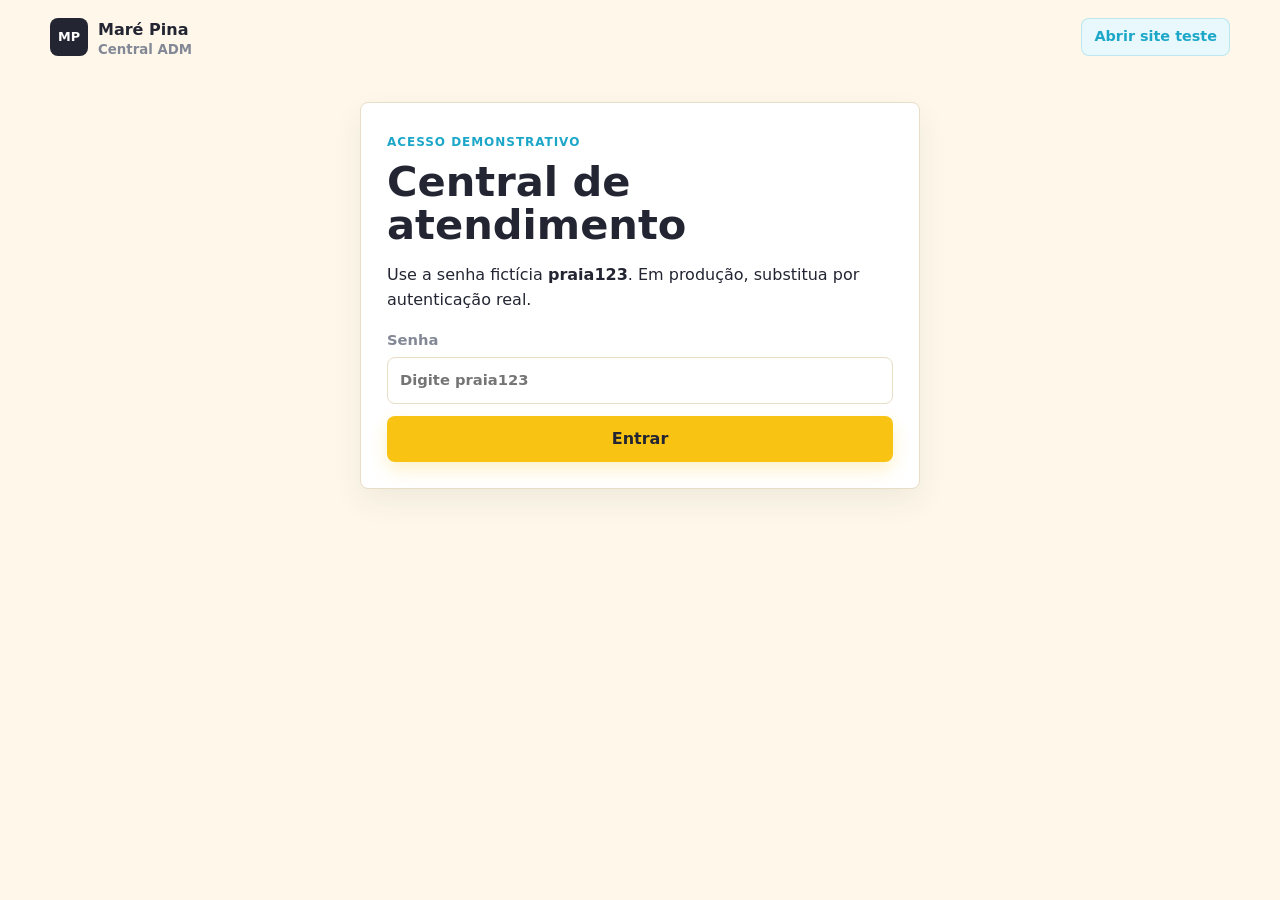
<file: admin.html>
<!DOCTYPE html>
<html lang="pt-BR">

<head>
  <meta charset="UTF-8" />
  <meta name="viewport" content="width=device-width, initial-scale=1.0" />
  <meta name="robots" content="noindex" />
  <title>Central ADM | Maré Pina Beach Bar</title>
  <link rel="icon" href="assets/icons/sun-wave.svg" type="image/svg+xml" />
  <link rel="stylesheet" href="style.css" />
  <script src="admin.js" defer></script>
</head>

<body class="admin-body">
  <main class="admin-shell">
    <header class="admin-header">
      <a class="brand" href="index.html">
        <span class="brand__icon">MP</span>
        <span><strong>Maré Pina</strong><small>Central ADM</small></span>
      </a>
      <a class="btn btn--light btn--small" href="index.html?mesa=08">Abrir site teste</a>
    </header>

    <section class="admin-card login-card" id="loginPanel">
      <span class="eyebrow">Acesso demonstrativo</span>

      <h1>Central de atendimento</h1>

      <p>Use a senha fictícia <strong>praia123</strong>. Em produção, substitua por autenticação real.</p>
      
      <form id="loginForm" class="cart-form">
        <label>Senha<input type="password" id="adminPassword" placeholder="Digite praia123" required /></label>
        <button class="btn btn--primary" type="submit">Entrar</button>
      </form>
    </section>

    <section class="admin-dashboard admin-hidden" id="dashboardPanel" aria-live="polite">
      <div class="admin-toolbar">
        <div>
          <span class="eyebrow">Painel vivo</span>
          <h1>Solicitações da praia</h1>
        </div>
        <div class="admin-actions">
          <button class="btn btn--light btn--small" id="refreshRequests" type="button">Atualizar</button>
          <button class="btn btn--primary btn--small" id="toggleSound" type="button" aria-pressed="false">Ativar som</button>
          <button class="btn btn--dark btn--small" id="clearCompleted" type="button">Limpar concluídos</button>
        </div>
      </div>

      <section class="admin-stats" id="adminStats" aria-label="Resumo do atendimento"></section>

      <nav class="admin-tabs" id="adminTabs" aria-label="Areas do painel ADM">
        <button class="admin-tab is-active" type="button" data-admin-tab="dashboard">Dashboard</button>
        <button class="admin-tab" type="button" data-admin-tab="mesas">Mesas ativas</button>
        <button class="admin-tab" type="button" data-admin-tab="solicitacoes">Solicitacoes</button>
        <button class="admin-tab" type="button" data-admin-tab="pedidos">Pedidos</button>
        <button class="admin-tab" type="button" data-admin-tab="historico">Historico</button>
        <button class="admin-tab" type="button" data-admin-tab="cardapio">Cardapio</button>
        <button class="admin-tab" type="button" data-admin-tab="configuracoes">Configuracoes</button>
      </nav>

      <section class="admin-card admin-panel is-active" data-admin-panel="dashboard">
        <div class="request-center__header">
          <div>
            <span class="eyebrow">Operacao do dia</span>
            <h2>Resumo operacional</h2>
          </div>
          <span>Dados locais deste navegador</span>
        </div>
        <div class="daily-report" id="dailyReport"></div>
      </section>

      <section class="admin-card table-center admin-panel" data-admin-panel="mesas">
        <div class="request-center__header">
          <div>
            <span class="eyebrow">Mesas ativas</span>
            <h2>Atendimentos em aberto</h2>
          </div>
          <span id="activeTablesCount">0 mesas</span>
        </div>
        <div class="admin-tables" id="activeTables"></div>
      </section>

      <section class="admin-card request-center admin-panel" data-admin-panel="solicitacoes">
        <div class="request-center__header">
          <div>
            <span class="eyebrow">Fila</span>
            <h2>Pedidos e chamados</h2>
          </div>
          <span id="lastUpdateText">Atualizado agora</span>
        </div>
        <div class="request-filters" id="requestFilters" aria-label="Filtros de solicitações">
          <button class="filter-btn is-active" type="button" data-filter="todos">Todos</button>
          <button class="filter-btn" type="button" data-filter="pedido">Pedidos</button>
          <button class="filter-btn" type="button" data-filter="garcom">Garçom</button>
          <button class="filter-btn" type="button" data-filter="conta">Conta</button>
          <button class="filter-btn" type="button" data-filter="gelo">Gelo</button>
          <button class="filter-btn" type="button" data-filter="limpeza">Limpeza</button>
          <button class="filter-btn" type="button" data-filter="atendimento">Atendimento</button>
          <button class="filter-btn" type="button" data-filter="em_atendimento">Em atendimento</button>
          <button class="filter-btn" type="button" data-filter="preparando">Preparando</button>
          <button class="filter-btn" type="button" data-filter="concluido">Concluídos</button>
          <button class="filter-btn" type="button" data-filter="cancelado">Cancelados</button>
        </div>
        <div class="admin-requests" id="adminRequests"></div>
      </section>

      <section class="admin-card request-center admin-panel" data-admin-panel="pedidos">
        <div class="request-center__header">
          <div>
            <span class="eyebrow">Pedidos</span>
            <h2>Pedidos da cozinha/bar</h2>
          </div>
          <span>Itens enviados pelo cardapio</span>
        </div>
        <div class="admin-requests" id="adminOrders"></div>
      </section>

      <section class="admin-card table-center admin-panel" data-admin-panel="historico">
        <div class="request-center__header">
          <div>
            <span class="eyebrow">Historico</span>
            <h2>Mesas finalizadas</h2>
          </div>
          <span id="closedTablesCount">0 mesas</span>
        </div>
        <div class="history-filters">
          <button class="filter-btn is-active" type="button" data-history-filter="hoje">Hoje</button>
          <button class="filter-btn" type="button" data-history-filter="todas">Todas</button>
          <label>Por mesa<input type="search" id="historyTableSearch" placeholder="Ex.: 08" /></label>
          <label>Por responsavel<input type="search" id="historyCustomerSearch" placeholder="Ex.: Rodolfo" /></label>
        </div>
        <div class="admin-tables" id="closedTables"></div>
      </section>

      <details class="admin-card admin-config admin-panel" data-admin-panel="cardapio">
        <summary>Configurações e cardápio</summary>
        <div class="admin-config__grid">
          <form id="settingsForm" class="cart-form">
            <h2>Dados rápidos</h2>
            <label>WhatsApp do restaurante<input type="tel" id="settingsWhatsapp" placeholder="5581999999999"
                required /></label>
            <label>Horário de funcionamento<input type="text" id="settingsHours" placeholder="Sáb a Qua • 7h às 17h30"
                required /></label>
            <label>Link do Google Maps<input type="url" id="settingsMaps" placeholder="https://www.google.com/maps/..."
                required /></label>
            <button class="btn btn--primary" type="submit">Salvar configurações</button>
          </form>

          <form id="productForm" class="cart-form">
            <h2>Novo item</h2>
            <label>Nome<input type="text" id="productName" placeholder="Ex.: Caldinho" required /></label>
            <label>Categoria<select id="productCategory" required></select></label>
            <label>Preço em reais<input type="number" id="productPrice" step="0.01" min="0" placeholder="29.90"
                required /></label>
            <label>Descrição<textarea id="productDescription" rows="3" placeholder="Descrição curta"
                required></textarea></label>
            <label>Imagem<select id="productImage"></select></label>
            <button class="btn btn--primary" type="submit">Adicionar produto</button>
          </form>
        </div>

        <div class="admin-menu-editor">
          <div class="admin-actions">
            <button class="btn btn--dark btn--small" id="saveProducts" type="button">Salvar cardápio</button>
            <button class="btn btn--light btn--small" id="resetProducts" type="button">Restaurar padrão</button>
          </div>
          <div class="admin-products" id="adminProducts"></div>
        </div>
      </details>

      <section class="admin-card admin-panel" data-admin-panel="configuracoes">
        <span class="eyebrow">Configuracoes</span>
        <h2>Producao real</h2>
        <p>Este painel ainda usa localStorage para demonstracao. Em producao, conecte autenticacao real, Supabase/Firebase ou API propria com banco em tempo real.</p>
      </section>
    </section>
  </main>

  <div class="finish-modal" id="finishTableModal" role="dialog" aria-modal="true" aria-labelledby="finishTableTitle" hidden>
    <div class="finish-modal__panel">
      <span class="eyebrow">Finalizar atendimento</span>
      <h2 id="finishTableTitle">Finalizar mesa?</h2>
      <p id="finishTableText">Essa acao indica que o cliente foi embora. Os pedidos e chamados em aberto dessa mesa serao encerrados e enviados para o historico.</p>
      <div class="finish-warning" id="finishTableWarning" hidden></div>
      <div class="admin-actions">
        <button class="btn btn--light" type="button" id="cancelFinishTable">Cancelar</button>
        <button class="btn btn--danger" type="button" id="confirmFinishTable">Confirmar finalizacao</button>
      </div>
    </div>
  </div>

  <div class="toast" id="adminToast" role="status" aria-live="polite"></div>
</body>

</html>
</file>
<file: style.css>
:root {
  --color-sun: #F8C312;
  --color-orange: #F28C28;
  --color-palm: #499C46;
  --color-lime: #A5C747;
  --color-sea: #1CA7C9;
  --color-sand: #F5E3BD;
  --color-cream: #FFF8EA;
  --color-dark: #232532;
  --color-dark-soft: #36373D;
  --color-muted: #828895;
  --color-danger: #D53F4B;

  --sea-900: var(--color-dark);
  --sea-700: var(--color-sea);
  --sea-100: #E8F8FC;
  --sand-50: var(--color-cream);
  --sand-100: var(--color-sand);
  --sun-500: var(--color-sun);
  --green-600: var(--color-palm);
  --coral-500: var(--color-danger);
  --ink: var(--color-dark);
  --muted: var(--color-muted);
  --line: #E8DDC5;
  --white: #ffffff;
  --shadow: 0 12px 30px rgba(35, 37, 50, 0.07);
  --container: min(1100px, calc(100% - 32px));
  --ease: cubic-bezier(0.22, 1, 0.36, 1);
}

* { box-sizing: border-box; }
html { scroll-behavior: smooth; }
body {
  margin: 0;
  font-family: Inter, ui-sans-serif, system-ui, -apple-system, BlinkMacSystemFont, "Segoe UI", sans-serif;
  color: var(--ink);
  background: var(--color-cream);
  line-height: 1.55;
  overflow-x: hidden;
}

body.is-loading,
body.no-scroll { overflow: hidden; }
[hidden] { display: none !important; }
img { display: block; width: 100%; height: auto; }
a { color: inherit; text-decoration: none; }
button, input, textarea, select { font: inherit; }
button { border: 0; cursor: pointer; }
button:disabled { cursor: not-allowed; opacity: 0.55; }
.container { width: var(--container); margin-inline: auto; }

.skip-link {
  position: fixed;
  z-index: 9999;
  top: 10px;
  left: 10px;
  padding: 10px 14px;
  background: var(--sea-900);
  color: var(--white);
  border-radius: 8px;
  transform: translateY(-150%);
  transition: transform 0.2s ease;
}
.skip-link:focus { transform: translateY(0); }

.loader {
  position: fixed;
  inset: 0;
  z-index: 9998;
  display: grid;
  place-items: center;
  background: var(--sea-900);
  opacity: 1;
  visibility: visible;
  pointer-events: auto;
  transform: translateY(0);
  transition: opacity 0.5s var(--ease), visibility 0.5s var(--ease), transform 0.5s var(--ease);
}
.loader[hidden] { display: none; }
.loader.is-hidden { opacity: 0; visibility: hidden; pointer-events: none; transform: translateY(-8px); }
.loader__card {
  width: min(300px, calc(100% - 40px));
  padding: 26px;
  border: 1px solid rgba(255,255,255,0.16);
  border-radius: 8px;
  color: var(--white);
  text-align: center;
  background: rgba(255,255,255,0.08);
}
.loader__icon { margin: 0 auto 12px; font-weight: 900; letter-spacing: 0.08em; }
.loader span { display: block; margin-top: 4px; color: rgba(255,255,255,0.78); }
.loader__bar { height: 5px; margin-top: 18px; overflow: hidden; background: rgba(255,255,255,0.18); border-radius: 99px; }
.loader__bar i { display: block; width: 45%; height: 100%; background: var(--sun-500); animation: loadingBar 1s var(--ease) infinite; }
@keyframes loadingBar { from { transform: translateX(-110%); } to { transform: translateX(235%); } }

.site-header {
  position: sticky;
  top: 0;
  z-index: 1000;
  padding: 10px 0;
  border-bottom: 1px solid rgba(35, 37, 50, 0.08);
  background: rgba(255, 248, 234, 0.96);
  backdrop-filter: blur(14px);
}
.site-header.is-scrolled { box-shadow: 0 8px 24px rgba(35, 37, 50, 0.08); }
.nav { display: flex; align-items: center; justify-content: space-between; gap: 14px; }
.brand { display: inline-flex; align-items: center; gap: 10px; font-weight: 900; color: var(--sea-900); }
.brand__icon {
  width: 38px;
  height: 38px;
  display: grid;
  place-items: center;
  border-radius: 8px;
  color: var(--white);
  background: var(--color-dark);
  font-size: 0.8rem;
}
.brand small { display: block; color: var(--muted); font-weight: 700; line-height: 1; }
.nav-links { display: flex; align-items: center; gap: 8px; }
.nav-links a { padding: 10px 12px; color: var(--color-dark-soft); font-weight: 800; }
.nav-links a:hover { color: var(--color-sea); }
.menu-toggle { display: none; width: 44px; height: 44px; border-radius: 8px; background: var(--sea-100); }
.menu-toggle span { display: block; width: 20px; height: 2px; margin: 5px auto; background: var(--sea-900); transition: transform 0.2s ease, opacity 0.2s ease; }
.menu-toggle.is-active span:nth-child(1) { transform: translateY(7px) rotate(45deg); }
.menu-toggle.is-active span:nth-child(2) { opacity: 0; }
.menu-toggle.is-active span:nth-child(3) { transform: translateY(-7px) rotate(-45deg); }

.btn {
  min-height: 46px;
  display: inline-flex;
  align-items: center;
  justify-content: center;
  gap: 8px;
  padding: 12px 18px;
  border-radius: 8px;
  font-weight: 900;
  line-height: 1.1;
  transition: transform 0.2s ease, background 0.2s ease, border-color 0.2s ease;
}
.btn:hover { transform: translateY(-1px); }
.btn--primary { color: var(--color-dark); background: var(--color-sun); box-shadow: 0 8px 18px rgba(248, 195, 18, 0.22); }
.btn--primary:hover { background: #EFB70D; }
.btn--dark { color: var(--white); background: var(--color-dark); }
.btn--light { color: var(--color-sea); background: var(--sea-100); border: 1px solid rgba(28, 167, 201, 0.22); }
.btn--ghost { color: var(--white); background: rgba(255,255,255,0.14); border: 1px solid rgba(255,255,255,0.32); }
.btn--danger { color: var(--white); background: var(--color-danger); }
.btn--small { min-height: 38px; padding: 9px 12px; font-size: 0.9rem; }
.btn--full { width: 100%; }

.eyebrow {
  display: inline-block;
  margin-bottom: 8px;
  color: var(--sea-700);
  font-size: 0.75rem;
  font-weight: 900;
  letter-spacing: 0.08em;
  text-transform: uppercase;
}

.hero {
  min-height: 76svh;
  display: grid;
  align-items: center;
  padding: 72px 0 46px;
  color: var(--white);
  background: linear-gradient(115deg, rgba(35,37,50,0.82), rgba(28,167,201,0.34)), url("assets/images/hero-praia.svg") center/cover no-repeat;
}
.hero .eyebrow { color: var(--color-sand); }
.hero__grid { display: grid; grid-template-columns: minmax(0, 1fr) 320px; gap: clamp(22px, 6vw, 70px); align-items: center; }
.hero h1 { max-width: 760px; margin: 0 0 16px; font-size: clamp(2.35rem, 7vw, 5.2rem); line-height: 0.95; letter-spacing: 0; }
.hero p { max-width: 580px; margin: 0 0 24px; color: rgba(255,255,255,0.86); font-size: clamp(1.03rem, 2vw, 1.2rem); }
.hero__actions { display: flex; flex-wrap: wrap; gap: 10px; }
.service-card {
  display: grid;
  gap: 12px;
  padding: 22px;
  border-radius: 8px;
  background: rgba(255,255,255,0.96);
  color: var(--ink);
  box-shadow: var(--shadow);
}
.service-card strong { font-size: 1.25rem; }
.service-card span { color: var(--muted); }

.table-strip { padding: 16px 0; border-bottom: 1px solid var(--line); background: var(--white); }
.table-strip__inner { display: flex; align-items: center; justify-content: space-between; gap: 18px; }
.table-strip strong { display: block; font-size: clamp(1.05rem, 3vw, 1.35rem); }
.table-strip label { display: grid; gap: 5px; min-width: min(260px, 100%); color: var(--muted); font-weight: 800; }
input, textarea, select {
  width: 100%;
  min-height: 44px;
  padding: 11px 12px;
  border: 1px solid var(--line);
  border-radius: 8px;
  color: var(--ink);
  background: var(--white);
}
textarea { resize: vertical; }

.section { padding: clamp(46px, 8vw, 84px) 0; }
.section-heading, .menu-top { display: flex; align-items: end; justify-content: space-between; gap: 18px; margin-bottom: 22px; }
.section-heading--compact { align-items: start; display: block; }
.section h2, .admin-card h1, .admin-card h2, .admin-toolbar h1 { margin: 0; color: var(--sea-900); font-size: clamp(1.7rem, 4vw, 2.6rem); line-height: 1.05; letter-spacing: 0; }
.section p { color: var(--muted); }

.quick-service { background: var(--white); }
.quick-grid { display: grid; grid-template-columns: repeat(5, 1fr); gap: 12px; }
.quick-action {
  min-height: 122px;
  display: grid;
  align-content: center;
  gap: 6px;
  padding: 18px;
  border: 1px solid var(--line);
  border-left: 5px solid var(--sea-700);
  border-radius: 8px;
  text-align: left;
  color: var(--ink);
  background: var(--white);
  box-shadow: var(--shadow);
}
.quick-action strong { font-size: 1.05rem; }
.quick-action span { color: var(--muted); font-size: 0.92rem; }
.quick-action--conta { border-left-color: var(--sun-500); }
.quick-action--gelo { border-left-color: var(--color-sea); }
.quick-action--limpeza { border-left-color: var(--color-muted); }
.quick-action--atendimento { border-left-color: var(--green-600); }

.menu-section { background: #FFFBF1; }
.category-scroller {
  position: sticky;
  top: 63px;
  z-index: 90;
  display: flex;
  gap: 8px;
  overflow-x: auto;
  padding: 10px 0 16px;
  background: #FFFBF1;
  scrollbar-width: none;
}
.category-scroller::-webkit-scrollbar { display: none; }
.category-btn {
  flex: 0 0 auto;
  min-height: 40px;
  padding: 9px 14px;
  border: 1px solid var(--line);
  border-radius: 8px;
  color: var(--muted);
  background: var(--white);
  font-weight: 900;
}
.category-btn.is-active { color: var(--white); border-color: var(--color-sea); background: var(--color-sea); }
.menu-grid { display: grid; grid-template-columns: repeat(2, minmax(0, 1fr)); gap: 14px; }
.menu-card {
  display: grid;
  grid-template-columns: 128px 1fr;
  overflow: hidden;
  border: 1px solid var(--line);
  border-radius: 8px;
  background: var(--white);
  box-shadow: var(--shadow);
}
.menu-card img { height: 100%; min-height: 150px; object-fit: cover; background: var(--sand-100); }
.menu-card__body { display: grid; gap: 8px; padding: 14px; }
.menu-card__body span { color: var(--sea-700); font-size: 0.75rem; font-weight: 900; text-transform: uppercase; }
.menu-card h3 { margin: 0; font-size: 1.08rem; }
.menu-card p { margin: 0; color: var(--muted); font-size: 0.92rem; }
.menu-card__footer { display: flex; align-items: center; justify-content: space-between; gap: 12px; margin-top: 4px; }
.menu-card__footer strong { font-size: 1.1rem; color: var(--sea-900); }
.add-btn {
  min-height: 38px;
  padding: 9px 12px;
  border-radius: 8px;
  color: var(--white);
  background: var(--color-palm);
  font-weight: 900;
}

.gallery { background: var(--white); }
.gallery-grid { display: grid; grid-template-columns: repeat(4, 1fr); gap: 12px; }
.gallery-item { overflow: hidden; padding: 0; border-radius: 8px; background: var(--sand-100); }
.gallery-item img { aspect-ratio: 1.25; object-fit: cover; }
.location__grid { display: grid; grid-template-columns: minmax(0, 0.9fr) minmax(300px, 1.1fr); gap: 28px; align-items: center; }
.map-card { overflow: hidden; border: 1px solid var(--line); border-radius: 8px; background: var(--white); box-shadow: var(--shadow); }
.map-card img { aspect-ratio: 1.8; object-fit: cover; }

.footer { padding: 36px 0 110px; color: rgba(255,255,255,0.78); background: var(--color-dark); }
.footer__grid { display: grid; grid-template-columns: 1.4fr 0.8fr 0.8fr; gap: 24px; }
.footer .brand, .footer h3 { color: var(--white); }
.footer a, .footer span { display: block; margin-top: 8px; }

.floating-cart, .floating-whatsapp, .floating-waiter {
  position: fixed;
  z-index: 900;
  min-height: 46px;
  display: inline-flex;
  align-items: center;
  justify-content: center;
  gap: 8px;
  padding: 11px 14px;
  border-radius: 8px;
  box-shadow: 0 10px 28px rgba(7,54,66,0.16);
  font-weight: 900;
}
.floating-cart { left: 16px; bottom: 16px; color: var(--white); background: var(--color-dark); }
.floating-cart span { min-width: 24px; min-height: 24px; display: grid; place-items: center; border-radius: 99px; color: var(--color-dark); background: var(--color-sun); }
.floating-whatsapp { right: 16px; bottom: 16px; color: var(--white); background: var(--color-palm); }
.floating-waiter { right: 16px; bottom: 72px; color: var(--white); background: var(--color-sea); }

.cart-backdrop { position: fixed; inset: 0; z-index: 1200; background: rgba(7,54,66,0.42); }
.cart-drawer {
  position: fixed;
  top: 0;
  right: 0;
  z-index: 1300;
  width: min(440px, 100%);
  height: 100svh;
  display: flex;
  flex-direction: column;
  gap: 16px;
  padding: 20px;
  background: var(--white);
  box-shadow: -18px 0 44px rgba(7,54,66,0.16);
  transform: translateX(105%);
  transition: transform 0.24s var(--ease);
}
.cart-drawer.is-open { transform: translateX(0); }
.cart-drawer__header { display: flex; align-items: center; justify-content: space-between; gap: 12px; }
.cart-drawer__header h2 { margin: 0; }
.icon-button { width: 42px; height: 42px; border-radius: 8px; color: var(--sea-900); background: var(--sea-100); font-size: 1.35rem; }
.cart-items { display: grid; gap: 10px; overflow-y: auto; }
.cart-empty { padding: 16px; border-radius: 8px; color: var(--muted); background: #FFFBF1; }
.cart-item { display: grid; grid-template-columns: 70px 1fr; gap: 12px; padding: 10px; border: 1px solid var(--line); border-radius: 8px; }
.cart-item img { width: 70px; height: 70px; border-radius: 8px; object-fit: cover; background: var(--sand-100); }
.cart-item h3 { margin: 0 0 6px; font-size: 1rem; }
.cart-item__meta { display: flex; align-items: center; justify-content: space-between; gap: 10px; }
.qty-control { display: inline-flex; align-items: center; overflow: hidden; border: 1px solid var(--line); border-radius: 8px; }
.qty-control button { width: 34px; height: 34px; color: var(--sea-900); background: var(--sea-100); font-weight: 900; }
.qty-control strong { min-width: 34px; text-align: center; }
.cart-remove { margin-top: 6px; padding: 0; color: var(--coral-500); background: transparent; font-weight: 900; }
.cart-total { display: flex; align-items: center; justify-content: space-between; padding: 14px; border-radius: 8px; background: var(--sea-100); }
.cart-total strong { font-size: 1.25rem; }
.cart-form { display: grid; gap: 12px; }
.cart-form label { display: grid; gap: 6px; color: var(--muted); font-size: 0.92rem; font-weight: 800; }

.gallery-modal { position: fixed; inset: 0; z-index: 1500; display: grid; place-items: center; padding: 20px; background: rgba(7,54,66,0.74); }
.gallery-modal img { max-width: min(860px, 100%); max-height: 80svh; border-radius: 8px; background: var(--white); }
.gallery-modal__close { position: fixed; top: 18px; right: 18px; }
.toast {
  position: fixed;
  left: 50%;
  bottom: 92px;
  z-index: 2000;
  max-width: min(440px, calc(100% - 32px));
  padding: 13px 16px;
  border-radius: 8px;
  color: var(--white);
  background: var(--sea-900);
  box-shadow: 0 12px 34px rgba(7,54,66,0.24);
  opacity: 0;
  pointer-events: none;
  transform: translate(-50%, 12px);
  transition: opacity 0.2s ease, transform 0.2s ease;
}
.toast.is-visible { opacity: 1; transform: translate(-50%, 0); }


.table-actions {
  display: flex;
  flex-wrap: wrap;
  justify-content: flex-end;
  gap: 8px;
}

.link-button {
  min-height: 38px;
  padding: 8px 10px;
  border-radius: 8px;
  color: var(--sea-700);
  background: var(--sea-100);
  font-weight: 900;
}

.link-button--danger {
  color: var(--coral-500);
  background: #fff1ef;
}

.customer-start {
  position: fixed;
  inset: 0;
  z-index: 1800;
  display: grid;
  place-items: center;
  padding: 18px;
  overflow-y: auto;
  background:
    linear-gradient(120deg, rgba(35, 37, 50, 0.82), rgba(28, 167, 201, 0.34)),
    url("assets/images/hero-praia.svg") center/cover no-repeat;
}

.customer-start__panel {
  width: min(720px, 100%);
  display: grid;
  gap: 16px;
  padding: clamp(18px, 4vw, 30px);
  border: 1px solid rgba(255, 255, 255, 0.28);
  border-radius: 8px;
  background: rgba(255, 255, 255, 0.97);
  box-shadow: 0 24px 60px rgba(7, 54, 66, 0.24);
}

.customer-start__header h2 {
  margin: 0 0 8px;
  color: var(--sea-900);
  font-size: clamp(1.8rem, 5vw, 2.65rem);
  line-height: 1.02;
}

.customer-start__header p,
.customer-start small {
  margin: 0;
  color: var(--muted);
}

.form-grid {
  display: grid;
  grid-template-columns: repeat(2, minmax(0, 1fr));
  gap: 12px;
}

.radio-card {
  display: flex;
  flex-wrap: wrap;
  align-items: center;
  gap: 12px;
  margin: 0;
  padding: 14px;
  border: 1px solid var(--line);
  border-radius: 8px;
  background: #FFFBF1;
}

.radio-card legend {
  padding: 0 6px;
  color: var(--sea-900);
  font-weight: 900;
}

.radio-card label {
  display: inline-flex;
  align-items: center;
  gap: 8px;
  color: var(--ink);
  font-weight: 800;
}

.radio-card input {
  width: auto;
  min-height: auto;
}

.radio-card--compact {
  padding: 10px;
  background: var(--white);
}

.minor-section {
  display: grid;
  gap: 12px;
}

.minor-section__header,
.minor-card__top {
  display: flex;
  align-items: center;
  justify-content: space-between;
  gap: 12px;
}

.minor-list {
  display: grid;
  gap: 12px;
}

.minor-card {
  display: grid;
  gap: 12px;
  padding: 12px;
  border: 1px solid var(--line);
  border-radius: 8px;
  background: var(--sand-50);
}

.form-message {
  padding: 12px;
  border: 1px solid #ffd0c8;
  border-radius: 8px;
  color: #9b2f21;
  background: #fff1ef;
  font-weight: 800;
}
/* Admin */
.admin-body { min-height: 100svh; background: var(--color-cream); }
.admin-shell { width: min(1180px, calc(100% - 32px)); margin: 0 auto; padding: 18px 0 48px; }
.admin-header { display: flex; align-items: center; justify-content: space-between; gap: 14px; margin-bottom: 18px; }
.admin-card, .stat-card, .request-card {
  border: 1px solid var(--line);
  border-radius: 8px;
  background: var(--white);
  box-shadow: var(--shadow);
}
.admin-card { padding: clamp(18px, 3vw, 26px); }
.login-card { max-width: 560px; margin: 46px auto; }
.admin-hidden { display: none !important; }
.admin-dashboard { display: grid; gap: 16px; }
.admin-toolbar { display: flex; align-items: end; justify-content: space-between; gap: 18px; }
.admin-actions { display: flex; flex-wrap: wrap; gap: 8px; }
.admin-stats { display: grid; grid-template-columns: repeat(6, 1fr); gap: 10px; }
.stat-card { padding: 14px; }
.stat-card span { color: var(--muted); font-size: 0.85rem; font-weight: 800; }
.stat-card strong { display: block; margin-top: 6px; color: var(--sea-900); font-size: 2rem; line-height: 1; }
.request-center { display: grid; gap: 16px; }
.request-center__header { display: flex; align-items: end; justify-content: space-between; gap: 14px; }
.request-center__header h2 { margin: 0; }
#lastUpdateText { color: var(--muted); font-size: 0.9rem; }
.request-filters { display: flex; gap: 8px; overflow-x: auto; padding-bottom: 4px; }
.filter-btn { flex: 0 0 auto; min-height: 38px; padding: 8px 12px; border: 1px solid var(--line); border-radius: 8px; color: var(--muted); background: var(--white); font-weight: 900; }
.filter-btn.is-active { color: var(--white); border-color: var(--color-sea); background: var(--color-sea); }
.admin-requests { display: grid; gap: 12px; }
.empty-state { display: grid; gap: 6px; padding: 22px; border: 1px dashed var(--line); border-radius: 8px; color: var(--muted); }
.request-card { display: grid; gap: 12px; padding: 14px; border-left: 5px solid var(--sea-700); }
.request-card--garcom { border-left-color: var(--color-sea); }
.request-card--conta { border-left-color: var(--sun-500); }
.request-card--gelo { border-left-color: var(--color-sea); }
.request-card--limpeza { border-left-color: var(--color-muted); }
.request-card--atendimento { border-left-color: var(--green-600); }
.request-card.status-cancelado { border-left-color: var(--coral-500); opacity: 0.8; }
.request-card.status-concluido { border-left-color: var(--green-600); background: #f5fbf7; }
.request-card__top, .request-card__meta, .request-total { display: flex; align-items: center; justify-content: space-between; gap: 12px; }
.request-card__top strong { font-size: 1.15rem; }
.request-card__top span, .request-card__meta, .request-note, .request-history { color: var(--muted); }
.request-card mark { padding: 6px 9px; border-radius: 999px; color: var(--sea-900); background: var(--sea-100); font-weight: 900; }
.request-card__meta { flex-wrap: wrap; justify-content: flex-start; }
.customer-info {
  display: flex;
  flex-wrap: wrap;
  gap: 8px;
  padding: 10px;
  border: 1px solid var(--line);
  border-radius: 8px;
  background: #FFFBF1;
  color: var(--muted);
}

.customer-info span {
  flex: 1 1 180px;
}

.customer-info.has-minors {
  border-color: rgba(248, 195, 18, 0.38);
  background: #FFF8E0;
}

.minor-info {
  display: grid;
  gap: 8px;
  padding: 10px;
  border: 1px solid rgba(248, 195, 18, 0.38);
  border-radius: 8px;
  background: #FFF8E0;
}

.minor-alert {
  width: fit-content;
  padding: 5px 8px;
  border-radius: 999px;
  color: var(--color-dark);
  background: rgba(248, 195, 18, 0.28);
  font-weight: 900;
}

.minor-info ul {
  display: grid;
  gap: 6px;
  margin: 0;
  padding-left: 18px;
}

.minor-info li span {
  display: block;
  color: var(--muted);
}
.request-items { display: grid; gap: 6px; margin: 0; padding: 10px 0 0 18px; border-top: 1px solid var(--line); }
.request-items li span { color: var(--muted); }
.request-note { margin: 0; padding: 10px; border-radius: 8px; background: #FFFBF1; }
.request-total { padding: 10px 12px; border-radius: 8px; background: var(--sea-100); }
.request-history { display: flex; flex-wrap: wrap; gap: 8px; font-size: 0.85rem; }
.request-actions { display: flex; flex-wrap: wrap; gap: 8px; }
.admin-config summary { cursor: pointer; color: var(--sea-900); font-weight: 900; }
.admin-config__grid { display: grid; grid-template-columns: repeat(2, minmax(0, 1fr)); gap: 20px; margin-top: 18px; }
.admin-menu-editor { display: grid; gap: 14px; margin-top: 20px; }
.admin-products { display: grid; grid-template-columns: repeat(2, minmax(0, 1fr)); gap: 12px; }
.admin-product { display: grid; gap: 10px; padding: 12px; border: 1px solid var(--line); border-radius: 8px; background: #fdfefe; }
.admin-product__row { display: flex; align-items: center; justify-content: space-between; gap: 10px; }

@media (max-width: 980px) {
  .nav-links {
    position: fixed;
    top: 63px;
    left: 16px;
    right: 16px;
    display: none;
    flex-direction: column;
    align-items: stretch;
    padding: 12px;
    border: 1px solid var(--line);
    border-radius: 8px;
    background: var(--white);
    box-shadow: var(--shadow);
  }
  .nav-links.is-open { display: flex; }
  .nav-links a, .nav-links .btn { width: 100%; justify-content: center; }
  .menu-toggle { display: inline-block; }
  .hero__grid, .location__grid, .admin-config__grid { grid-template-columns: 1fr; }
  .service-card { max-width: 460px; }
  .quick-grid { grid-template-columns: repeat(2, 1fr); }
  .menu-grid { grid-template-columns: 1fr; }
  .gallery-grid { grid-template-columns: repeat(2, 1fr); }
  .footer__grid { grid-template-columns: 1fr; }
  .admin-stats { grid-template-columns: repeat(3, 1fr); }
  .admin-products { grid-template-columns: 1fr; }
}

@media (max-width: 640px) {
  :root { --container: min(100% - 24px, 1100px); }
  .hero { min-height: auto; padding: 54px 0 34px; }
  .hero h1 { font-size: 2.45rem; }
  .hero__actions .btn { width: 100%; }
  .table-strip__inner, .section-heading, .menu-top, .admin-toolbar, .request-center__header { align-items: stretch; flex-direction: column; }
  .table-actions { justify-content: flex-start; }
  .form-grid { grid-template-columns: 1fr; }
  .customer-start { align-items: start; }
  .customer-start__panel { margin: 10px 0; }
  .minor-section__header, .minor-card__top { align-items: flex-start; flex-direction: column; }
  .quick-grid { grid-template-columns: 1fr; }
  .quick-action { min-height: 92px; }
  .category-scroller { top: 62px; }
  .menu-card { grid-template-columns: 106px 1fr; }
  .menu-card img { min-height: 142px; }
  .menu-card p { display: none; }
  .menu-card__footer { align-items: stretch; flex-direction: column; }
  .add-btn { width: 100%; }
  .cart-drawer { padding: 16px 14px 24px; }
  .floating-cart { left: 12px; bottom: 12px; }
  .floating-whatsapp { right: 12px; bottom: 12px; }
  .floating-waiter { right: 12px; bottom: 66px; }
  .admin-stats { grid-template-columns: repeat(2, 1fr); }
  .request-card__top, .request-card__meta, .request-total { align-items: flex-start; flex-direction: column; }
  .request-actions .btn { flex: 1 1 100%; }
}

@media (max-width: 430px) {
  .brand small { display: none; }
  .menu-card { grid-template-columns: 92px 1fr; }
  .menu-card__body { padding: 11px; }
  .floating-whatsapp { display: none; }
  .admin-stats { grid-template-columns: 1fr; }
}

@media (prefers-reduced-motion: reduce) {
  *, *::before, *::after {
    scroll-behavior: auto !important;
    animation-duration: 0.001ms !important;
    animation-iteration-count: 1 !important;
    transition-duration: 0.001ms !important;
  }
  .loader { transform: none; }
}

:where(a, button, input, textarea, select):focus-visible {
  outline: 3px solid var(--sun-500);
  outline-offset: 2px;
}

.menu-search {
  display: grid;
  gap: 7px;
  max-width: 520px;
  margin: -6px 0 10px;
  color: var(--muted);
  font-weight: 900;
}

.menu-empty {
  grid-column: 1 / -1;
}

.customer-status {
  background: var(--white);
}

.status-list {
  display: grid;
  gap: 10px;
}

.status-card {
  display: flex;
  align-items: center;
  justify-content: space-between;
  gap: 14px;
  padding: 14px;
  border: 1px solid var(--line);
  border-left: 5px solid var(--sea-700);
  border-radius: 8px;
  background: #fdfefe;
  box-shadow: var(--shadow);
}

.status-card strong,
.status-card span {
  display: block;
}

.status-card span {
  color: var(--muted);
  font-size: 0.92rem;
}

.status-card mark {
  flex: 0 0 auto;
  padding: 6px 9px;
  border-radius: 999px;
  color: var(--sea-900);
  background: var(--sea-100);
  font-weight: 900;
}

.status-card.status-preparando,
.request-card.status-preparando {
  border-left-color: var(--sun-500);
}

.status-card.status-concluido {
  border-left-color: var(--green-600);
}

.status-card.status-cancelado {
  border-left-color: var(--coral-500);
  opacity: 0.78;
}

.mobile-bottom-nav {
  display: none;
}

.btn.is-active,
#toggleSound.is-active {
  color: var(--white);
  background: var(--green-600);
}

.request-card.is-waiting-long {
  border-color: #f3ca76;
  background: #fffaf0;
}

.request-card.is-waiting-long .request-card__top span::after {
  content: "  Atenção: espera alta";
  color: #946000;
  font-weight: 900;
}

.request-card.is-account-alert {
  box-shadow: 0 0 0 2px rgba(244, 178, 75, 0.35), var(--shadow);
}

.request-card.has-minor-alert {
  border-top-color: #f3ca76;
}

@media (max-width: 640px) {
  body:not(.admin-body) {
    padding-bottom: 74px;
  }

  .mobile-bottom-nav {
    position: fixed;
    left: 0;
    right: 0;
    bottom: 0;
    z-index: 1100;
    display: grid;
    grid-template-columns: repeat(4, 1fr);
    gap: 0;
    padding: 8px max(8px, env(safe-area-inset-left)) calc(8px + env(safe-area-inset-bottom)) max(8px, env(safe-area-inset-right));
    border-top: 1px solid var(--line);
    background: rgba(255, 248, 234, 0.98);
    box-shadow: 0 -10px 28px rgba(7, 54, 66, 0.12);
  }

  .mobile-bottom-nav a,
  .mobile-bottom-nav button {
    min-height: 46px;
    display: grid;
    place-items: center;
    padding: 6px 4px;
    border-radius: 8px;
    color: var(--sea-900);
    background: transparent;
    font-size: 0.78rem;
    font-weight: 900;
    text-align: center;
  }

  .mobile-bottom-nav span {
    min-width: 20px;
    min-height: 20px;
    display: inline-grid;
    place-items: center;
    margin-left: 2px;
    border-radius: 999px;
    color: var(--white);
    background: var(--sea-700);
  }

  .floating-cart,
  .floating-whatsapp,
  .floating-waiter {
    display: none;
  }

  .status-card {
    align-items: flex-start;
    flex-direction: column;
  }

  .footer {
    padding-bottom: 118px;
  }

  .toast {
    bottom: 88px;
  }
}


/* Tropical commercial palette polish */
a:not(.btn):not(.brand):not(.floating-whatsapp) {
  text-underline-offset: 3px;
}

.menu-card,
.quick-action,
.status-card,
.admin-card,
.stat-card,
.request-card,
.service-card,
.map-card {
  background: var(--white);
}

.link-button {
  color: var(--color-sea);
  background: var(--sea-100);
}

.cart-total,
.request-total {
  background: #FFF3C3;
}

.status-card mark,
.request-card mark {
  color: var(--color-dark);
  background: var(--sea-100);
}

.status-card.status-preparando mark,
.request-card.status-preparando mark,
.request-card--conta mark {
  background: #FFF3C3;
}

.mobile-bottom-nav a:hover,
.mobile-bottom-nav button:hover {
  background: var(--sea-100);
  color: var(--color-sea);
}


/* Admin table operations */
.admin-tabs {
  display: flex;
  gap: 8px;
  overflow-x: auto;
  padding-bottom: 2px;
}

.admin-tab {
  flex: 0 0 auto;
  min-height: 40px;
  padding: 9px 13px;
  border: 1px solid var(--line);
  border-radius: 8px;
  color: var(--color-dark-soft);
  background: var(--white);
  font-weight: 900;
}

.admin-tab.is-active {
  color: var(--white);
  border-color: var(--color-dark);
  background: var(--color-dark);
}

.admin-panel { display: none; }
.admin-panel.is-active { display: grid; gap: 16px; }

details.admin-panel.is-active { display: block; }

.daily-report,
.admin-tables {
  display: grid;
  gap: 12px;
}

.table-card {
  display: grid;
  gap: 12px;
  padding: 14px;
  border: 1px solid var(--line);
  border-left: 5px solid var(--color-sea);
  border-radius: 8px;
  background: var(--white);
  box-shadow: var(--shadow);
}

.table-card.is-closed {
  border-left-color: var(--color-palm);
  background: #FBFFF8;
}

.table-card.has-minors {
  border-top-color: rgba(248, 195, 18, 0.45);
}

.table-card__top,
.table-metrics,
.history-filters {
  display: flex;
  flex-wrap: wrap;
  gap: 10px;
  align-items: center;
  justify-content: space-between;
}

.table-card__top h3 {
  margin: 0;
  color: var(--color-dark);
  font-size: 1.35rem;
}

.table-card__top span,
.table-card p,
.table-metric span {
  color: var(--muted);
}

.table-metric {
  flex: 1 1 130px;
  display: grid;
  gap: 3px;
  min-height: 66px;
  padding: 10px;
  border-radius: 8px;
  background: #FFFBF1;
}

.table-metric strong {
  color: var(--color-dark);
  font-size: 1.05rem;
}

.table-details {
  display: none;
  padding: 12px;
  border-radius: 8px;
  background: #FFFBF1;
}

.table-card.is-expanded .table-details {
  display: grid;
  gap: 10px;
}

.history-filters {
  justify-content: flex-start;
}

.history-filters label {
  display: grid;
  gap: 5px;
  min-width: min(220px, 100%);
  color: var(--muted);
  font-weight: 800;
}

.finish-modal {
  position: fixed;
  inset: 0;
  z-index: 2500;
  display: grid;
  place-items: center;
  padding: 18px;
  background: rgba(35, 37, 50, 0.56);
}

.finish-modal__panel {
  width: min(560px, 100%);
  display: grid;
  gap: 14px;
  padding: 22px;
  border-radius: 8px;
  background: var(--white);
  box-shadow: 0 22px 70px rgba(35, 37, 50, 0.24);
}

.finish-modal__panel h2,
.finish-modal__panel p {
  margin: 0;
}

.finish-warning {
  padding: 12px;
  border: 1px solid rgba(248, 195, 18, 0.55);
  border-radius: 8px;
  color: var(--color-dark);
  background: #FFF3C3;
  font-weight: 800;
}

@media (max-width: 640px) {
  .admin-tabs { margin-inline: -4px; }
  .table-card__top,
  .table-metrics,
  .history-filters { align-items: stretch; flex-direction: column; }
  .table-metric { flex-basis: auto; }
}


.closed-session {
  display: grid;
  gap: 10px;
  padding: 16px;
  border: 1px solid rgba(73, 156, 70, 0.28);
  border-left: 5px solid var(--color-palm);
  border-radius: 8px;
  background: #FBFFF8;
  box-shadow: var(--shadow);
}

.closed-session span {
  color: var(--muted);
}
</file>
